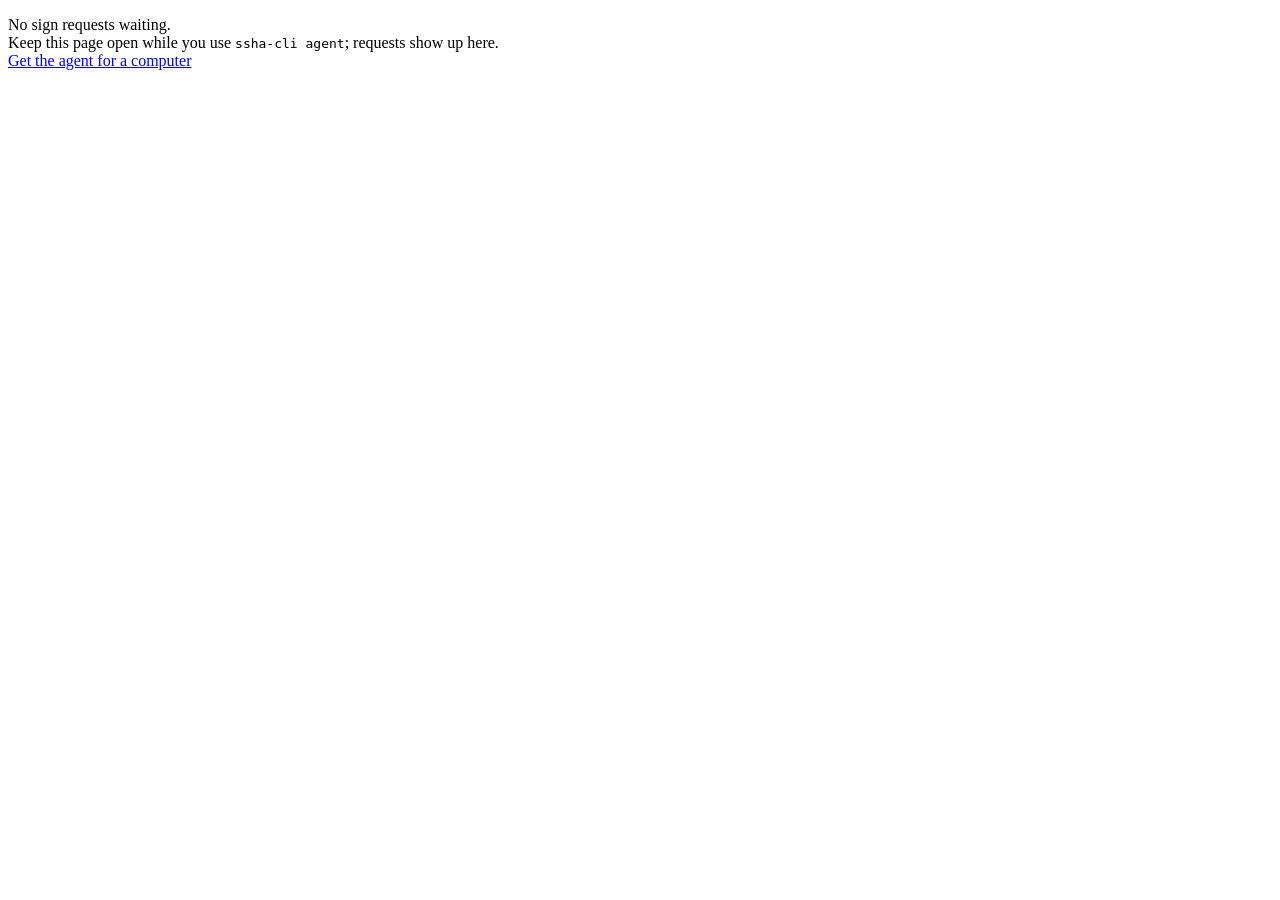
<file: server/src/main/resources/templates/index.html>
<!DOCTYPE html>
<html lang="en" xmlns:th="http://www.thymeleaf.org">
<head>
    <th:block th:replace="~{fragments/head :: meta('ssha')}"></th:block>
    <meta name="vapid-key" th:content="${vapidKey}">
    <script th:src="@{/app.js}" defer></script>
    <script th:src="@{/ssh.js}" defer></script>
</head>
<body>
<th:block th:replace="~{fragments/nav :: nav('home')}"></th:block>

<main>
    <div id="push" class="push" hidden>
        <span data-push-text></span>
        <button type="button" data-push-enable>Turn on notifications</button>
    </div>
    <!-- SSH sign requests waiting for approval; the stream sends every pending one on (re)connect. -->
    <section id="approvals"></section>
    <p class="empty">
        No sign requests waiting.<br>
        Keep this page open while you use <code>ssha-cli agent</code>; requests show up here.<br>
        <a href="/clients#add">Get the agent for a computer</a>
    </p>
</main>
</body>
</html>
</file>
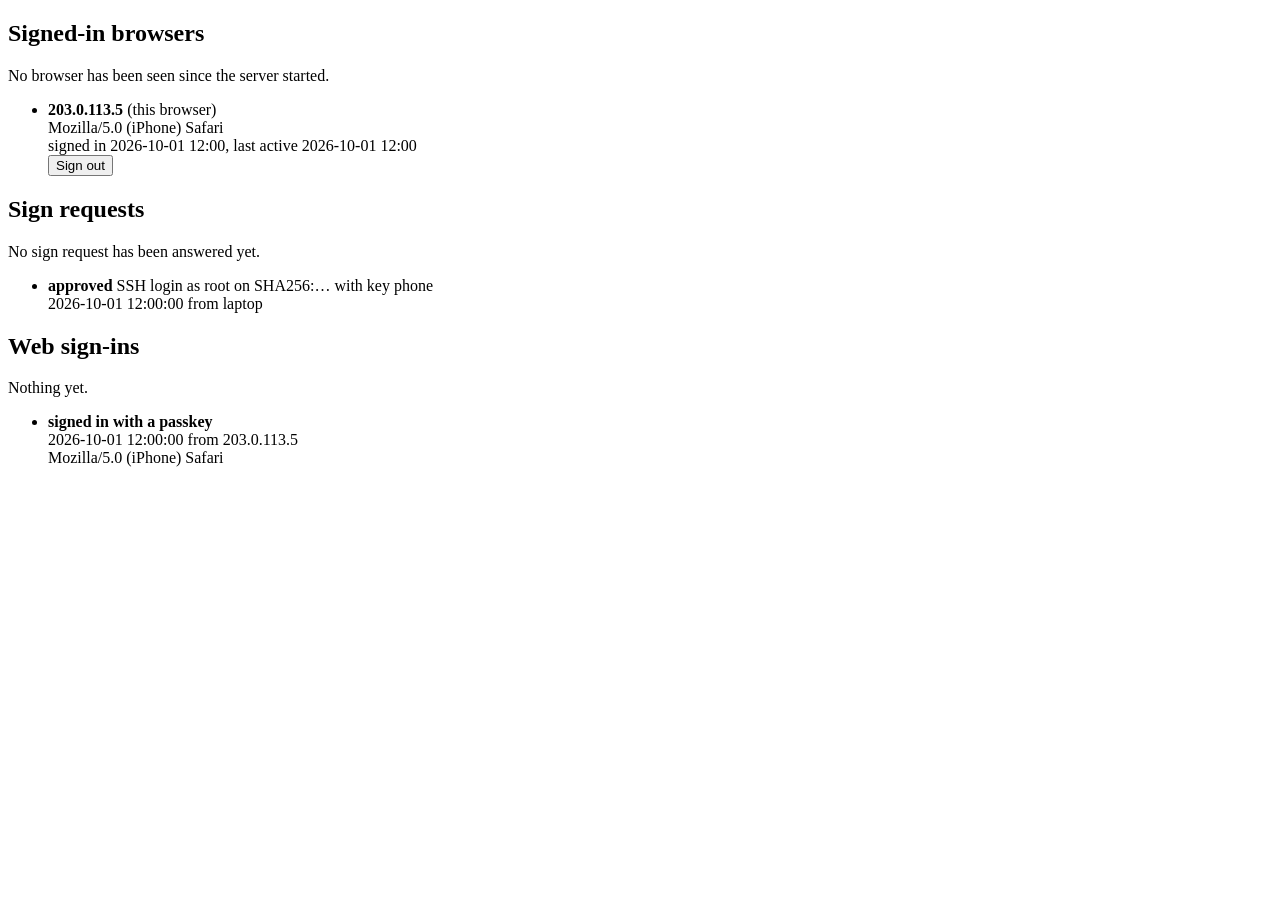
<file: server/src/main/resources/templates/activity.html>
<!DOCTYPE html>
<html lang="en" xmlns:th="http://www.thymeleaf.org">
<head>
    <th:block th:replace="~{fragments/head :: meta('ssha · activity')}"></th:block>
</head>
<body>
<th:block th:replace="~{fragments/nav :: nav('activity')}"></th:block>
<main class="wrap" th:with="zone=${T(java.time.ZoneId).systemDefault()}">
<div class="col">
    <h2>Signed-in browsers</h2>
    <p class="notice" th:if="${browsers.isEmpty()}">No browser has been seen since the server started.</p>
    <ul class="passkeys" th:unless="${browsers.isEmpty()}">
        <li th:each="b : ${browsers}"
            th:with="split=${#strings.contains(b.label, ' · ')}">
            <div>
                <strong class="addr" th:text="${split} ? ${#strings.substringBefore(b.label, ' · ')} : ${b.label}">203.0.113.5</strong>
                <span class="hint" th:if="${b.current}">(this browser)</span>
                <div class="hint ua" th:if="${split}" th:title="${#strings.substringAfter(b.label, ' · ')}"
                     th:text="${#strings.substringAfter(b.label, ' · ')}">Mozilla/5.0 (iPhone) Safari</div>
                <div class="hint">
                    signed in <span th:text="${#temporals.format(b.since.atZone(zone), 'MMM d, HH:mm')}">2026-10-01 12:00</span>,
                    last active <span th:text="${#temporals.format(b.lastSeen.atZone(zone), 'MMM d, HH:mm')}">2026-10-01 12:00</span>
                </div>
            </div>
            <form method="post" th:action="@{/browsers/signout}"
                  th:data-confirm="${b.current} ? 'Sign this browser out?' : 'Sign that browser out?'">
                <input type="hidden" name="handle" th:value="${b.handle}">
                <button type="submit" class="danger">Sign out</button>
            </form>
        </li>
    </ul>

</div>
<div class="col">
    <h2>Sign requests</h2>
    <p class="notice" th:if="${signs.isEmpty()}">No sign request has been answered yet.</p>
    <ul class="passkeys" th:unless="${signs.isEmpty()}">
        <li th:each="e : ${signs}">
            <div>
                <strong th:text="${e.event}">approved</strong>
                <span th:text="${e.detail}">SSH login as root on SHA256:… with key phone</span>
                <div class="hint">
                    <span th:text="${#temporals.format(e.at.atZone(zone), 'MMM d, HH:mm:ss')}">2026-10-01 12:00:00</span>
                    from <span th:text="${e.source}">laptop</span>
                </div>
            </div>
        </li>
    </ul>

    <h2>Web sign-ins</h2>
    <p class="notice" th:if="${webs.isEmpty()}">Nothing yet.</p>
    <ul class="passkeys" th:unless="${webs.isEmpty()}">
        <li th:each="e : ${webs}"
            th:with="split=${e.source != null and #strings.contains(e.source, ' · ')}">
            <div>
                <strong th:text="${e.event}">signed in with a passkey</strong>
                <div class="hint">
                    <span th:text="${#temporals.format(e.at.atZone(zone), 'MMM d, HH:mm:ss')}">2026-10-01 12:00:00</span>
                    <th:block th:if="${e.source}">from <span class="addr" th:text="${split} ? ${#strings.substringBefore(e.source, ' · ')} : ${e.source}">203.0.113.5</span></th:block>
                </div>
                <div class="hint ua" th:if="${split}" th:title="${#strings.substringAfter(e.source, ' · ')}"
                     th:text="${#strings.substringAfter(e.source, ' · ')}">Mozilla/5.0 (iPhone) Safari</div>
            </div>
        </li>
    </ul>
</div>
</main>
</body>
</html>
</file>
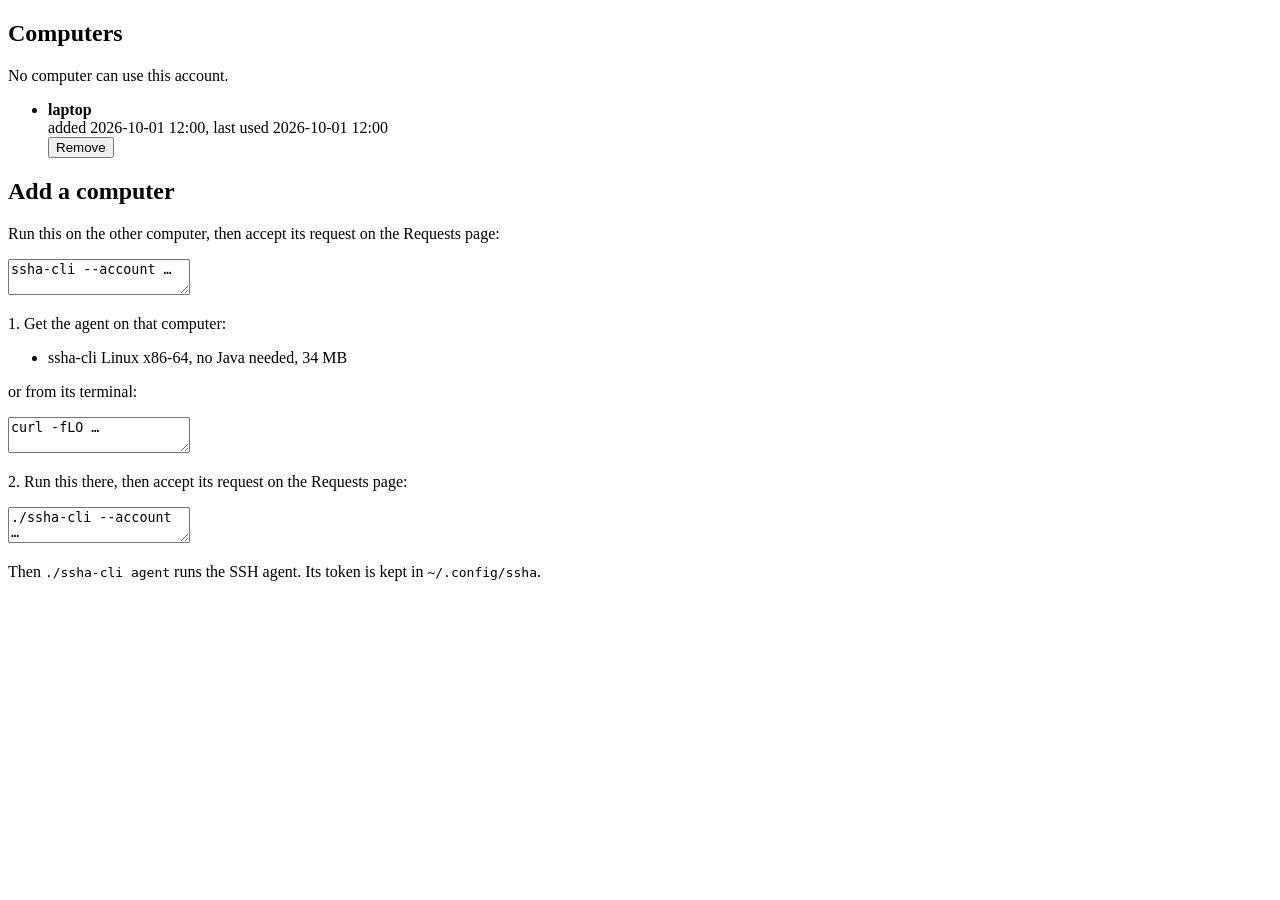
<file: server/src/main/resources/templates/clients.html>
<!DOCTYPE html>
<html lang="en" xmlns:th="http://www.thymeleaf.org">
<head>
    <th:block th:replace="~{fragments/head :: meta('ssha · computers')}"></th:block>
</head>
<body>
<th:block th:replace="~{fragments/nav :: nav('clients')}"></th:block>
<main class="wrap">
<div class="col">
    <h2>Computers</h2>

    <p class="notice" th:if="${clients.isEmpty()}">No computer can use this account.</p>
    <ul class="passkeys" th:unless="${clients.isEmpty()}">
        <li th:each="c : ${clients}" th:with="zone=${T(java.time.ZoneId).systemDefault()}">
            <div>
                <strong th:text="${c.name}">laptop</strong>
                <div class="hint">
                    added <span th:text="${#temporals.format(c.created.atZone(zone), 'MMM d, yyyy')}">2026-10-01 12:00</span><th:block th:if="${c.lastUsed}">,
                    last used <span th:text="${#temporals.format(c.lastUsed.atZone(zone), 'MMM d, yyyy')}">2026-10-01 12:00</span></th:block>
                </div>
            </div>
            <form method="post" th:action="@{/clients/{id}/delete(id=${c.id})}"
                  data-confirm="Remove this computer? Its ssha-cli stops working.">
                <button type="submit" class="danger">Remove</button>
            </form>
        </li>
    </ul>

</div>
<div class="col">
    <h2 id="add">Add a computer</h2>
    <th:block th:unless="${download}">
        <p class="hint">Run this on the other computer, then accept its request on the Requests page:</p>
        <textarea class="pubkey" readonly rows="2" aria-label="Command"
                  th:text="|ssha-cli --account ${account}|">ssha-cli --account …</textarea>
    </th:block>
    <th:block th:if="${download}" th:with="d=${download}">
        <p class="hint">1. Get the agent on that computer:</p>
        <ul class="downloads">
            <li>
                <a th:href="@{/download/{name}(name=${d.name})}" th:text="${d.name}" download>ssha-cli</a>
                <span class="hint" th:text="|${d.description}, ${d.sizeText()}|">Linux x86-64, no Java needed, 34 MB</span>
            </li>
        </ul>
        <p class="hint">or from its terminal:</p>
        <textarea class="pubkey" readonly rows="2" aria-label="Download command"
                  th:text="|curl -fLO ${server}/download/${d.name} && chmod +x ${d.name}|">curl -fLO …</textarea>
        <p class="hint">2. Run this there, then accept its request on the Requests page:</p>
        <textarea class="pubkey" readonly rows="2" aria-label="Command"
                  th:text="|./${d.name} --account ${account}|">./ssha-cli --account …</textarea>
        <p class="hint">
            Then <code th:text="|./${d.name} agent|">./ssha-cli agent</code> runs the SSH agent. Its token is kept
            in <code>~/.config/ssha</code>.
        </p>
    </th:block>
</div>
</main>
</body>
</html>
</file>
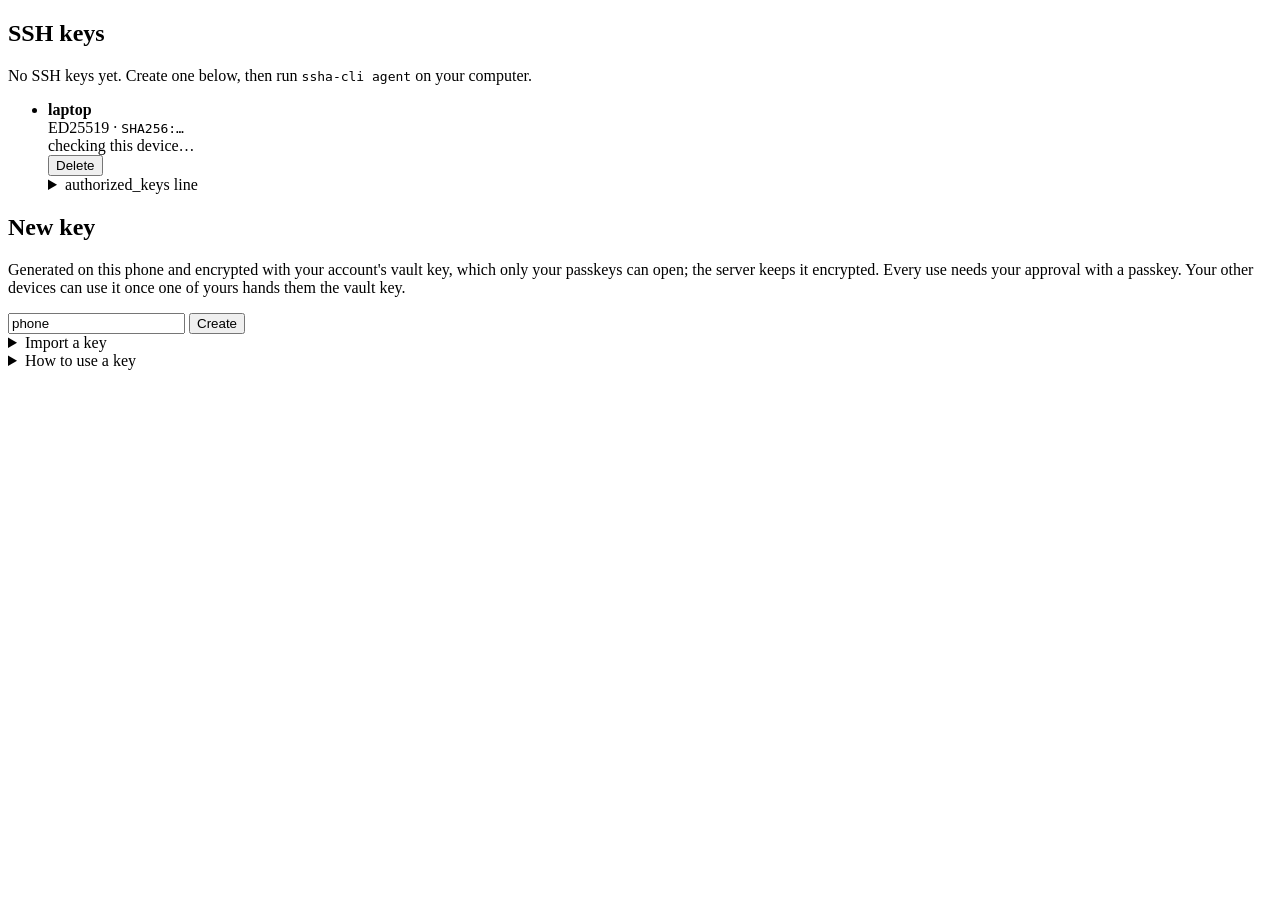
<file: server/src/main/resources/templates/keys.html>
<!DOCTYPE html>
<html lang="en" xmlns:th="http://www.thymeleaf.org">
<head>
    <th:block th:replace="~{fragments/head :: meta('ssha · SSH keys')}"></th:block>
</head>
<body>
<th:block th:replace="~{fragments/nav :: nav('keys')}"></th:block>
<main class="wrap">
<div class="col">
    <h2>SSH keys</h2>

    <p class="notice" th:if="${keys.isEmpty()}">
        No SSH keys yet. Create one below, then run <code>ssha-cli agent</code> on your computer.
    </p>
    <ul class="keys" th:unless="${keys.isEmpty()}">
        <li th:each="k : ${keys}" th:attr="data-ssh-key=${k.id}">
            <div class="row">
                <div>
                    <strong th:text="${k.label}">laptop</strong>
                    <div class="hint"><span th:text="${k.type()}">ED25519</span> · <code th:text="${k.fingerprint()}">SHA256:…</code></div>
                    <div class="hint"><span data-ssh-device>checking this device…</span>
                        <button type="button" class="link" data-ssh-sync hidden>Sync</button></div>
                </div>
                <form method="post" th:action="@{/keys/{id}/delete(id=${k.id})}" data-ssh-delete>
                    <button type="submit" class="danger">Delete</button>
                </form>
            </div>
            <details>
                <summary>authorized_keys line</summary>
                <textarea class="pubkey" readonly rows="3" aria-label="authorized_keys line"
                          th:text="${k.authorizedKey()}">ssh-ed25519 AAAA…</textarea>
            </details>
        </li>
    </ul>

    <div class="device" data-vault-device hidden>
        <h3>This device</h3>
        <p class="hint">
            Your SSH keys are synced, but this device can't use them yet. Another device of yours that has
            them must hand them over.
        </p>
        <p class="error" id="device-error" hidden></p>
        <button type="button" class="primary" data-vault-unlock>Get the SSH keys</button>
        <p data-vault-waiting hidden>
            Asked your other devices. On one that has the keys, open Requests and approve the request
            with the code <strong data-vault-code>123 456</strong>. Keep this page open.
        </p>
    </div>
</div>
<div class="col">
    <h2>New key</h2>
    <p class="hint">
        Generated on this phone and encrypted with your account's vault key, which only your passkeys can
        open; the server keeps it encrypted. Every use needs your approval with a passkey. Your other
        devices can use it once one of yours hands them the vault key.
    </p>
    <p class="error" id="error" hidden></p>
    <form class="inline" data-ssh-new-key>
        <input name="label" type="text" required maxlength="100" value="phone" aria-label="Key name">
        <button type="submit" class="primary">Create</button>
    </form>

    <details>
    <summary>Import a key</summary>
    <p class="hint">
        An Ed25519 or RSA (2048 bits or more) private key: an OpenSSH key file (<code>~/.ssh/id_ed25519</code>,
        <code>~/.ssh/id_rsa</code>; passphrase-protected or not), PKCS#1 or PKCS#8 PEM. It is read and encrypted on this phone; the server only gets the public key and
        the encrypted private key.
    </p>
    <p class="error" id="import-error" hidden></p>
    <form class="stacked" data-ssh-import>
        <input name="file" type="file" aria-label="Key file">
        <textarea name="key" rows="4" required spellcheck="false" autocomplete="off"
                  placeholder="-----BEGIN OPENSSH PRIVATE KEY-----" aria-label="Private key"></textarea>
        <input name="passphrase" type="password" autocomplete="off" placeholder="Passphrase (if any)"
               aria-label="Passphrase">
        <input name="label" type="text" maxlength="100" placeholder="Name (default: the key's comment)"
               aria-label="Key name">
        <button type="submit" class="primary">Import</button>
    </form>
    </details>

    <details>
    <summary>How to use a key</summary>
    <p class="hint">
        Add the key's line to <code>~/.ssh/authorized_keys</code> on a server (or as an SSH key on GitHub),
        run <code>ssha-cli agent</code> on your computer and point <code>SSH_AUTH_SOCK</code> at the socket it
        prints. Sign requests then show up on the Requests page for you to approve.
    </p>
    </details>
</div>
</main>
<script th:src="@{/sshkey-import.js}" defer></script>
<script th:src="@{/ssh.js}" defer></script>
</body>
</html>
</file>
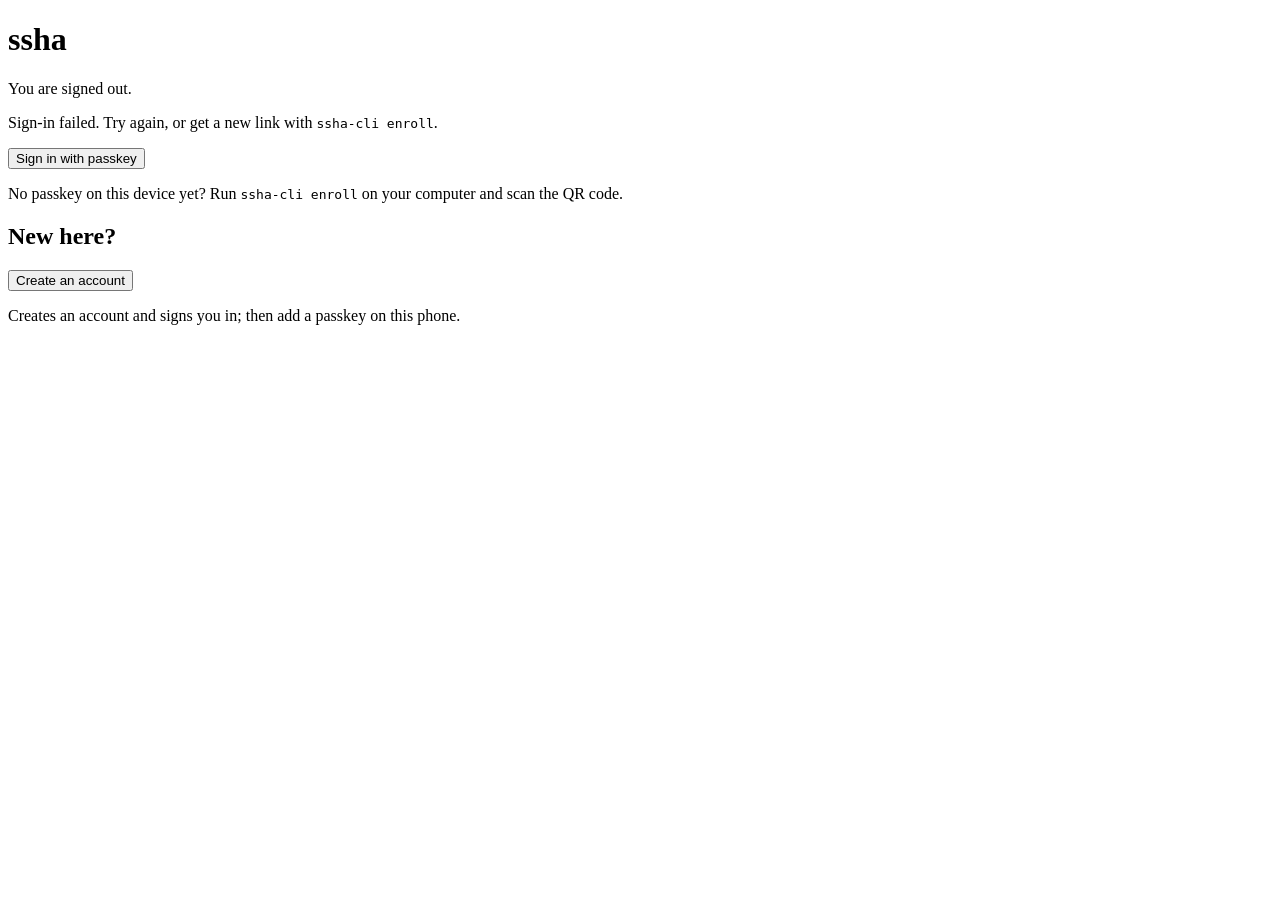
<file: server/src/main/resources/templates/login.html>
<!DOCTYPE html>
<html lang="en" xmlns:th="http://www.thymeleaf.org">
<head>
    <th:block th:replace="~{fragments/head :: meta('ssha · sign in')}"></th:block>
</head>
<body class="page">
<main class="card">
    <h1>ssha</h1>
    <p class="notice" th:if="${param.logout}">You are signed out.</p>
    <p class="error" th:if="${param.error}">Sign-in failed. Try again, or get a new link with <code>ssha-cli enroll</code>.</p>
    <p class="error" id="error" hidden></p>

    <button type="button" class="primary" data-passkey-login>Sign in with passkey</button>

    <p class="hint">No passkey on this device yet? Run <code>ssha-cli enroll</code> on your computer and scan the QR code.</p>

    <th:block th:if="${openRegistration}">
        <h2>New here?</h2>
        <form method="post" th:action="@{/signup}">
            <button type="submit">Create an account</button>
        </form>
        <p class="hint">Creates an account and signs you in; then add a passkey on this phone.</p>
    </th:block>
</main>
<script th:src="@{/webauthn.js}" defer></script>
</body>
</html>
</file>
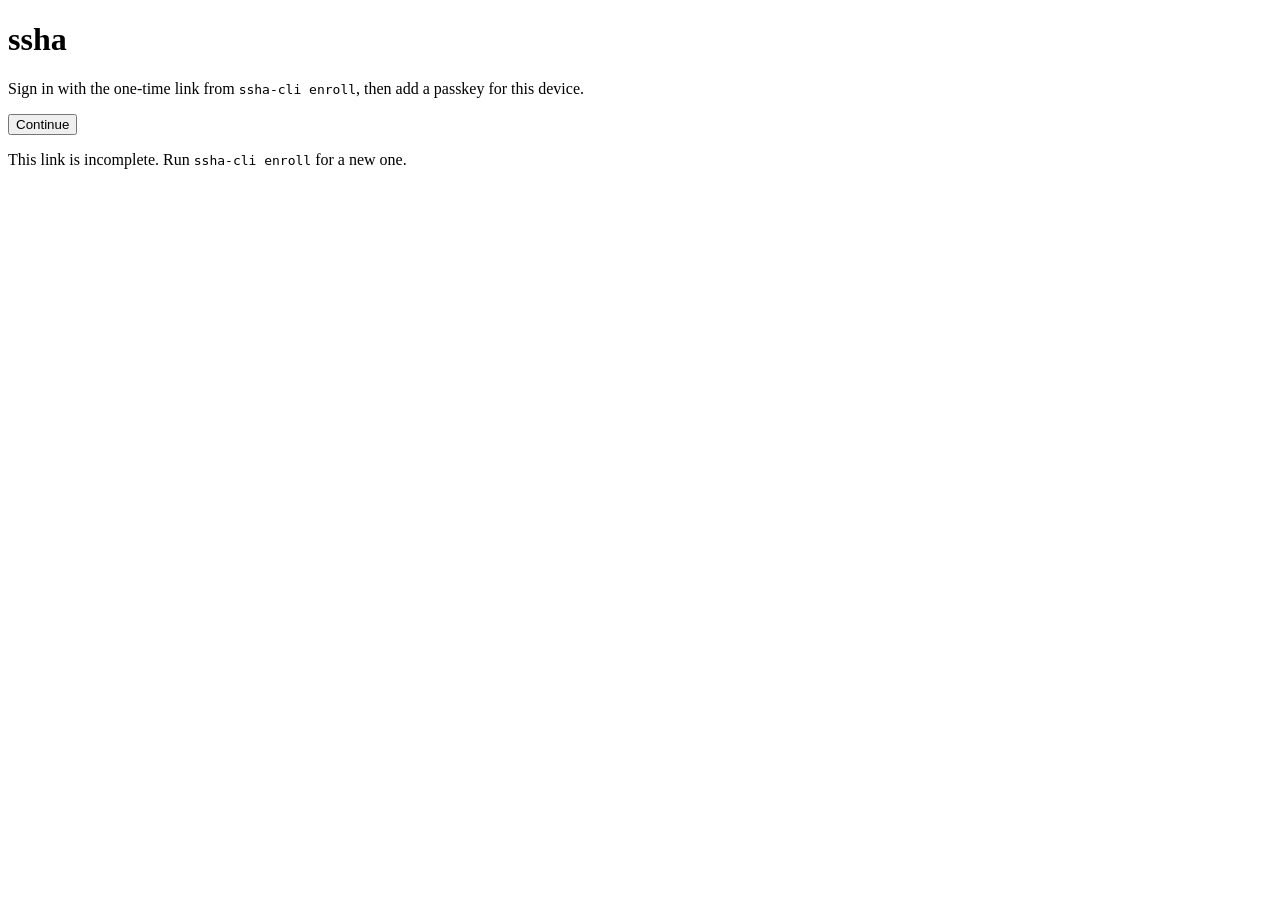
<file: server/src/main/resources/templates/ott.html>
<!DOCTYPE html>
<html lang="en" xmlns:th="http://www.thymeleaf.org">
<head>
    <th:block th:replace="~{fragments/head :: meta('ssha · sign in')}"></th:block>
</head>
<body class="page">
<main class="card">
    <h1>ssha</h1>
    <th:block th:if="${token}">
        <p>Sign in with the one-time link from <code>ssha-cli enroll</code>, then add a passkey for this device.</p>
        <form method="post" th:action="@{/login/ott}">
            <input type="hidden" name="token" th:value="${token}">
            <button type="submit" class="primary">Continue</button>
        </form>
    </th:block>
    <p class="error" th:unless="${token}">This link is incomplete. Run <code>ssha-cli enroll</code> for a new one.</p>
</main>
</body>
</html>
</file>
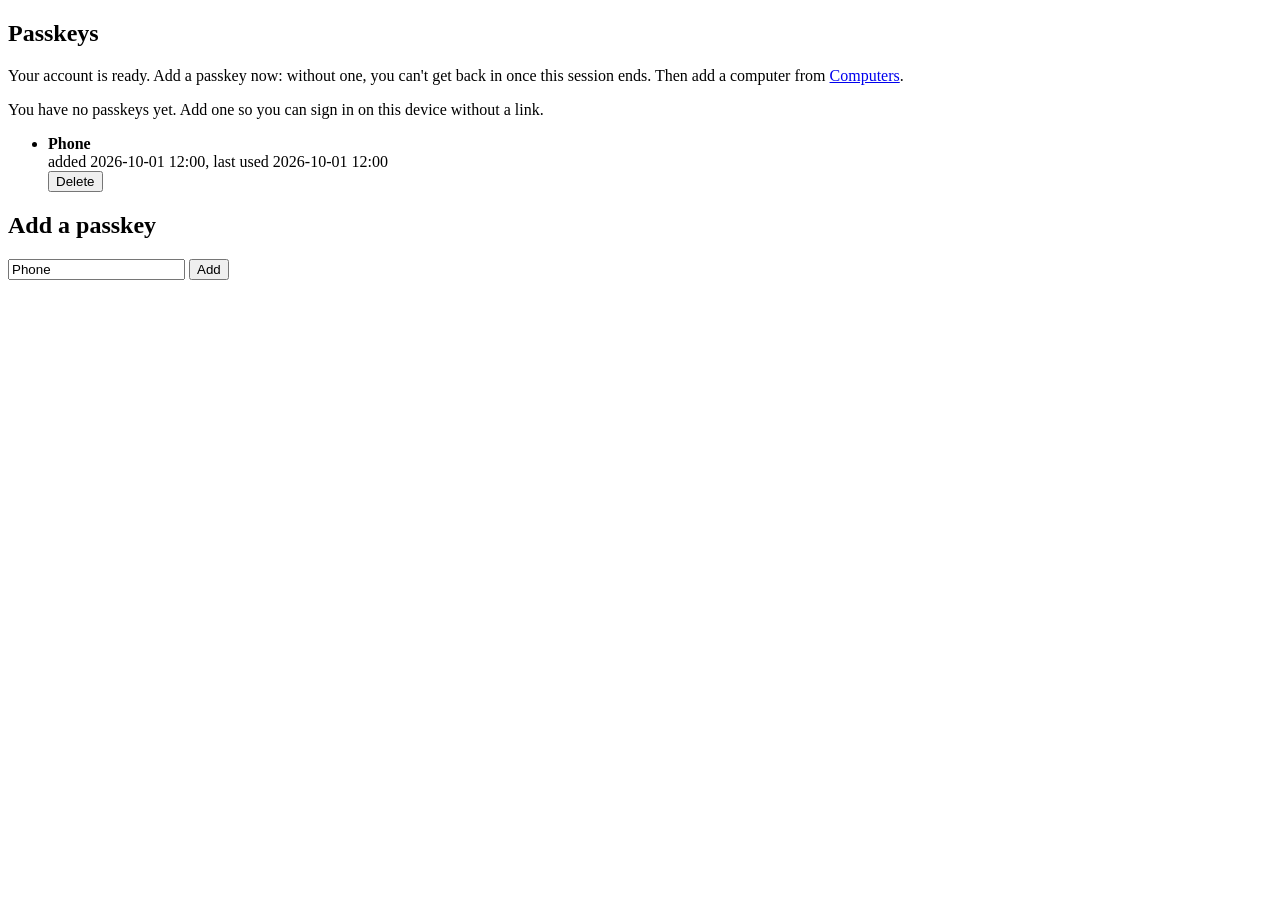
<file: server/src/main/resources/templates/passkeys.html>
<!DOCTYPE html>
<html lang="en" xmlns:th="http://www.thymeleaf.org">
<head>
    <th:block th:replace="~{fragments/head :: meta('ssha · passkeys')}"></th:block>
</head>
<body>
<th:block th:replace="~{fragments/nav :: nav('passkeys')}"></th:block>
<main class="wrap">
<div class="col">
    <h2>Passkeys</h2>

    <p class="notice" th:if="${param.new != null}">
        Your account is ready. Add a passkey now: without one, you can't get back in once this session ends.
        Then add a computer from <a href="/clients">Computers</a>.
    </p>
    <p class="notice" th:if="${passkeys.isEmpty() and param.new == null}">
        You have no passkeys yet. Add one so you can sign in on this device without a link.
    </p>
    <ul class="passkeys" th:unless="${passkeys.isEmpty()}">
        <li th:each="p : ${passkeys}" th:with="zone=${T(java.time.ZoneId).systemDefault()}">
            <div>
                <strong th:text="${p.label}">Phone</strong>
                <div class="hint">
                    added <span th:text="${#temporals.format(p.created.atZone(zone), 'MMM d, yyyy')}">2026-10-01 12:00</span><th:block th:if="${p.lastUsed}">,
                    last used <span th:text="${#temporals.format(p.lastUsed.atZone(zone), 'MMM d, yyyy')}">2026-10-01 12:00</span></th:block>
                </div>
            </div>
            <form method="post" th:action="@{/passkeys/{id}/delete(id=${p.credentialId.toBase64UrlString()})}"
                  data-confirm="Delete this passkey? Devices that only have this passkey lose access to the synced SSH keys. If it is the last passkey holding them, the keys are gone for good.">
                <button type="submit" class="danger">Delete</button>
            </form>
        </li>
    </ul>

</div>
<div class="col">
    <h2>Add a passkey</h2>
    <p class="error" id="error" hidden></p>
    <form class="inline" data-passkey-register>
        <input name="label" type="text" required maxlength="100" value="Phone" aria-label="Passkey name">
        <button type="submit" class="primary">Add</button>
    </form>
</div>
</main>
<script th:src="@{/webauthn.js}" defer></script>
</body>
</html>
</file>
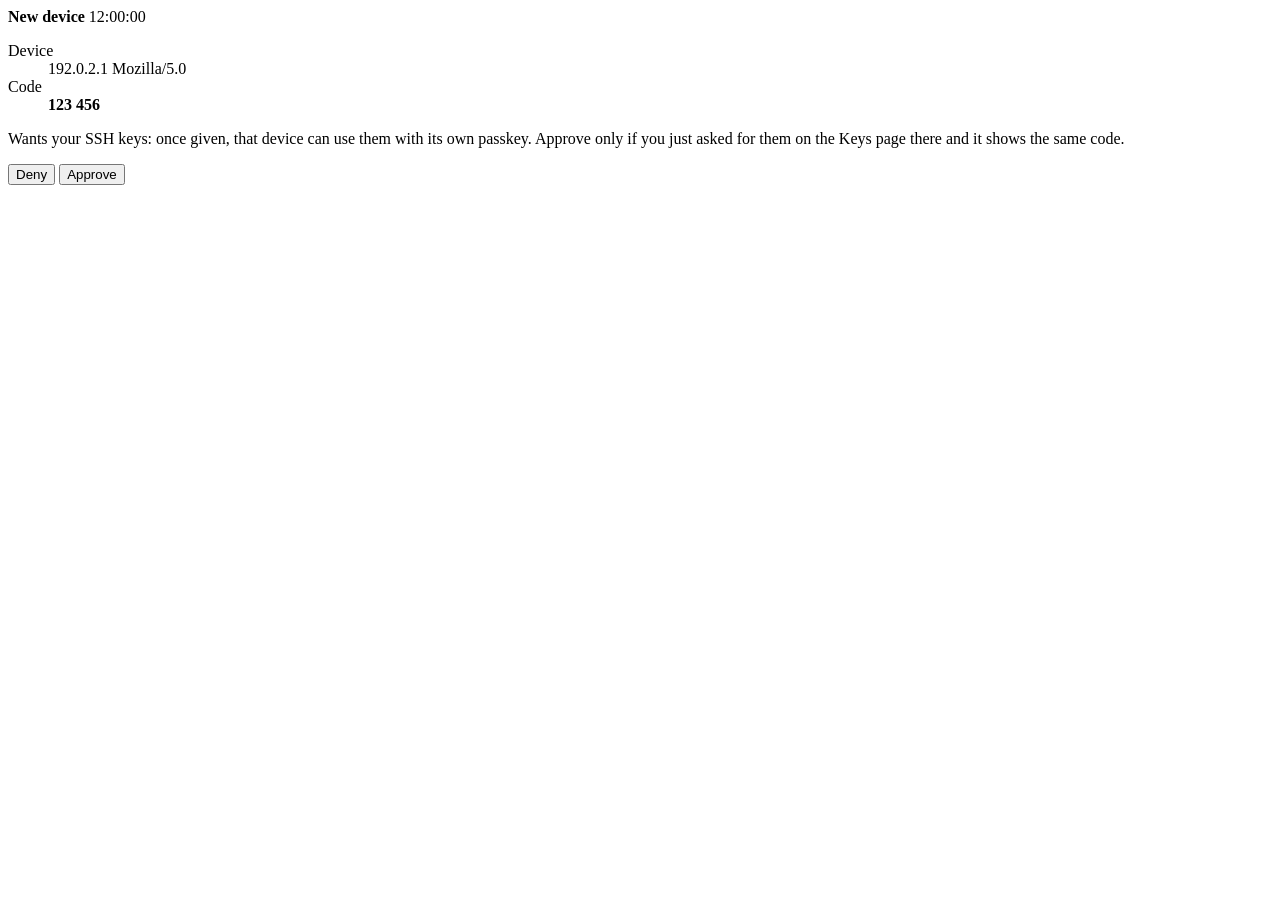
<file: server/src/main/resources/templates/fragments/device.html>
<!DOCTYPE html>
<html xmlns:th="http://www.thymeleaf.org">
<body>
<section th:fragment="device" class="sign join" th:id="|device-${p.id}|"
         th:attr="data-vault-request=${p.id},data-public-key=${p.publicKeyBase64()},data-code=${p.code}">
    <div class="sign-title warn">
        <strong>New device</strong>
        <time th:datetime="${p.requestedAt}"
              th:text="${#temporals.format(p.requestedAt.atZone(T(java.time.ZoneId).systemDefault()), 'HH:mm:ss')}">12:00:00</time>
    </div>
    <dl>
        <dt>Device</dt>
        <dd th:text="${p.device}">192.0.2.1 Mozilla/5.0</dd>
        <dt>Code</dt>
        <dd><strong th:text="${p.code}">123 456</strong></dd>
    </dl>
    <p class="warning">
        Wants your SSH keys: once given, that device can use them with its own passkey. Approve only if you
        just asked for them on the Keys page there and it shows the same code.
    </p>
    <p class="error" data-sign-error hidden></p>
    <div class="actions">
        <button type="button" class="deny" th:attr="data-post=|/vault/devices/${p.id}/deny|">Deny</button>
        <button type="button" class="approve" data-vault-approve>Approve</button>
    </div>
</section>
</body>
</html>
</file>
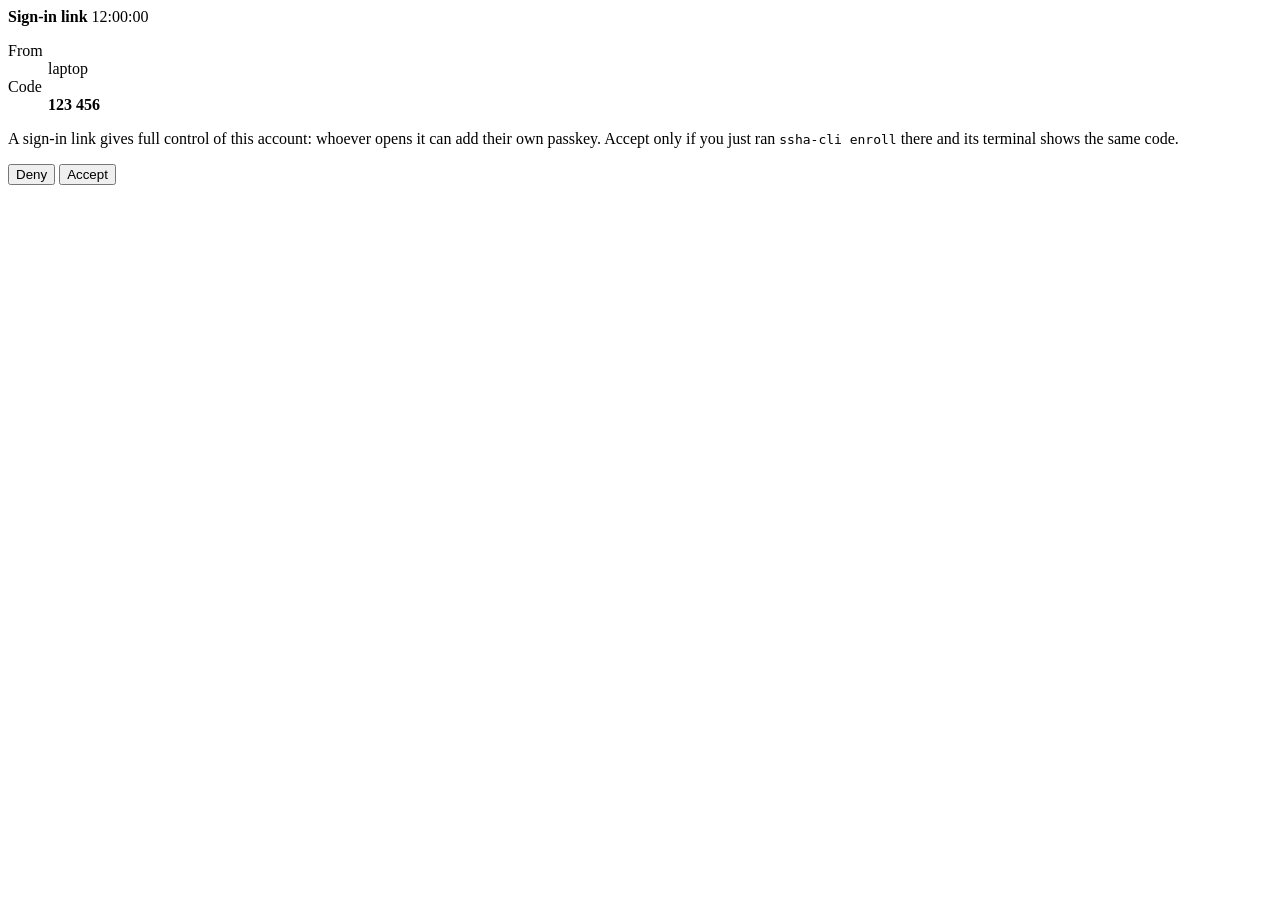
<file: server/src/main/resources/templates/fragments/enroll.html>
<!DOCTYPE html>
<html xmlns:th="http://www.thymeleaf.org">
<body>
<section th:fragment="enroll" class="sign join" th:id="|enroll-${p.id}|">
    <div class="sign-title warn">
        <strong>Sign-in link</strong>
        <time th:datetime="${p.requestedAt}"
              th:text="${#temporals.format(p.requestedAt.atZone(T(java.time.ZoneId).systemDefault()), 'HH:mm:ss')}">12:00:00</time>
    </div>
    <dl>
        <dt>From</dt>
        <dd th:text="${p.client.name}">laptop</dd>
        <th:block th:if="${!#strings.isEmpty(p.code)}">
            <dt>Code</dt>
            <dd><strong th:text="${p.code}">123 456</strong></dd>
        </th:block>
    </dl>
    <p class="warning">
        A sign-in link gives full control of this account: whoever opens it can add their own passkey.
        Accept only if you just ran <code>ssha-cli enroll</code> there and its terminal shows the same code.
    </p>
    <div class="actions">
        <button type="button" class="deny" th:attr="data-post=|/enroll/${p.id}/deny|">Deny</button>
        <button type="button" class="approve" th:attr="data-post=|/enroll/${p.id}/accept|">Accept</button>
    </div>
</section>
</body>
</html>
</file>
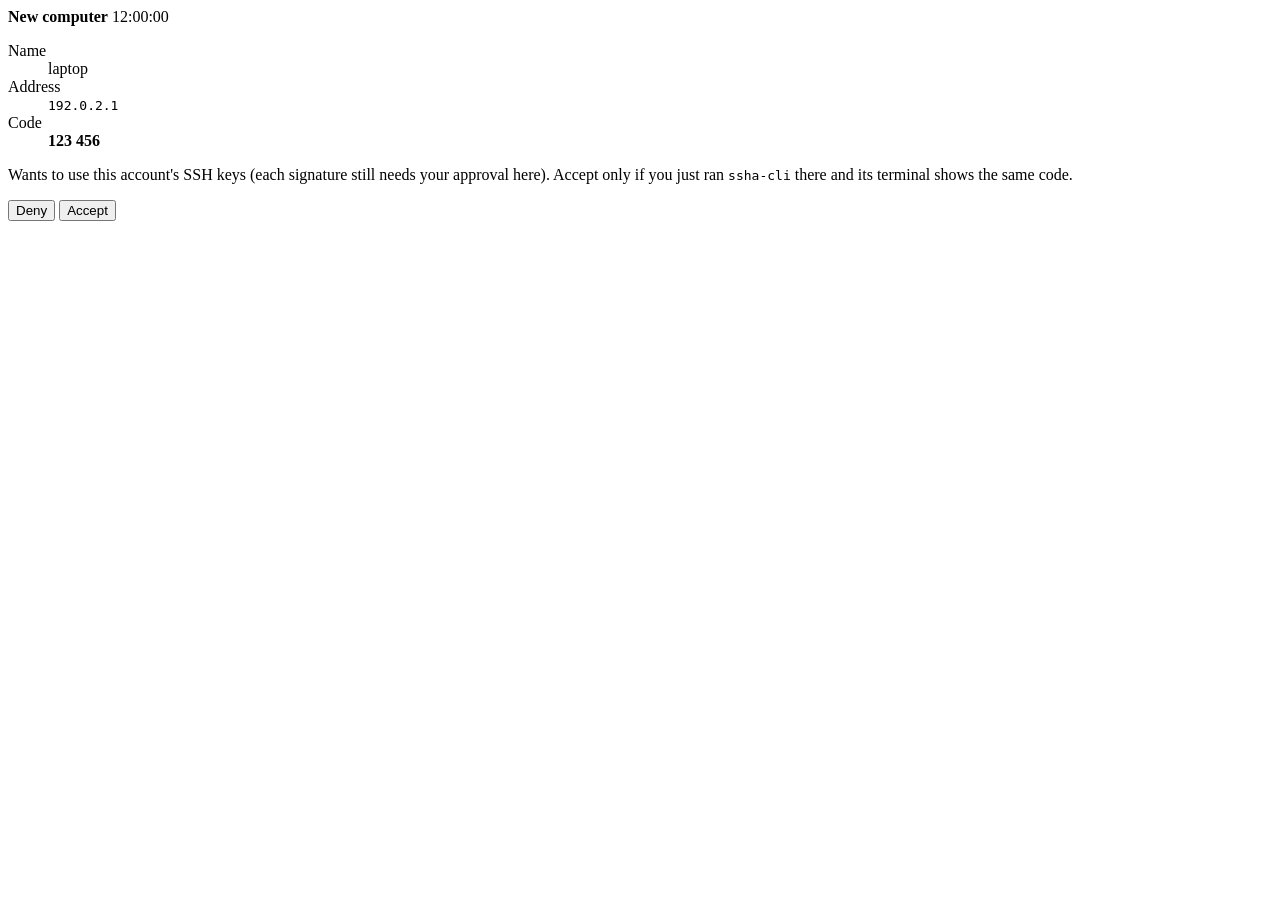
<file: server/src/main/resources/templates/fragments/join.html>
<!DOCTYPE html>
<html xmlns:th="http://www.thymeleaf.org">
<body>
<section th:fragment="join" class="sign join" th:id="|join-${p.id}|">
    <div class="sign-title">
        <strong>New computer</strong>
        <time th:datetime="${p.requestedAt}"
              th:text="${#temporals.format(p.requestedAt.atZone(T(java.time.ZoneId).systemDefault()), 'HH:mm:ss')}">12:00:00</time>
    </div>
    <dl>
        <dt>Name</dt>
        <dd th:text="${p.client}">laptop</dd>
        <dt>Address</dt>
        <dd><code th:text="${p.address}">192.0.2.1</code></dd>
        <th:block th:if="${!#strings.isEmpty(p.code)}">
            <dt>Code</dt>
            <dd><strong th:text="${p.code}">123 456</strong></dd>
        </th:block>
    </dl>
    <p class="hint">
        Wants to use this account's SSH keys (each signature still needs your approval here). Accept only if
        you just ran <code>ssha-cli</code> there and its terminal shows the same code.
    </p>
    <div class="actions">
        <button type="button" class="deny" th:attr="data-post=|/join/${p.id}/deny|">Deny</button>
        <button type="button" class="approve" th:attr="data-post=|/join/${p.id}/accept|">Accept</button>
    </div>
</section>
</body>
</html>
</file>
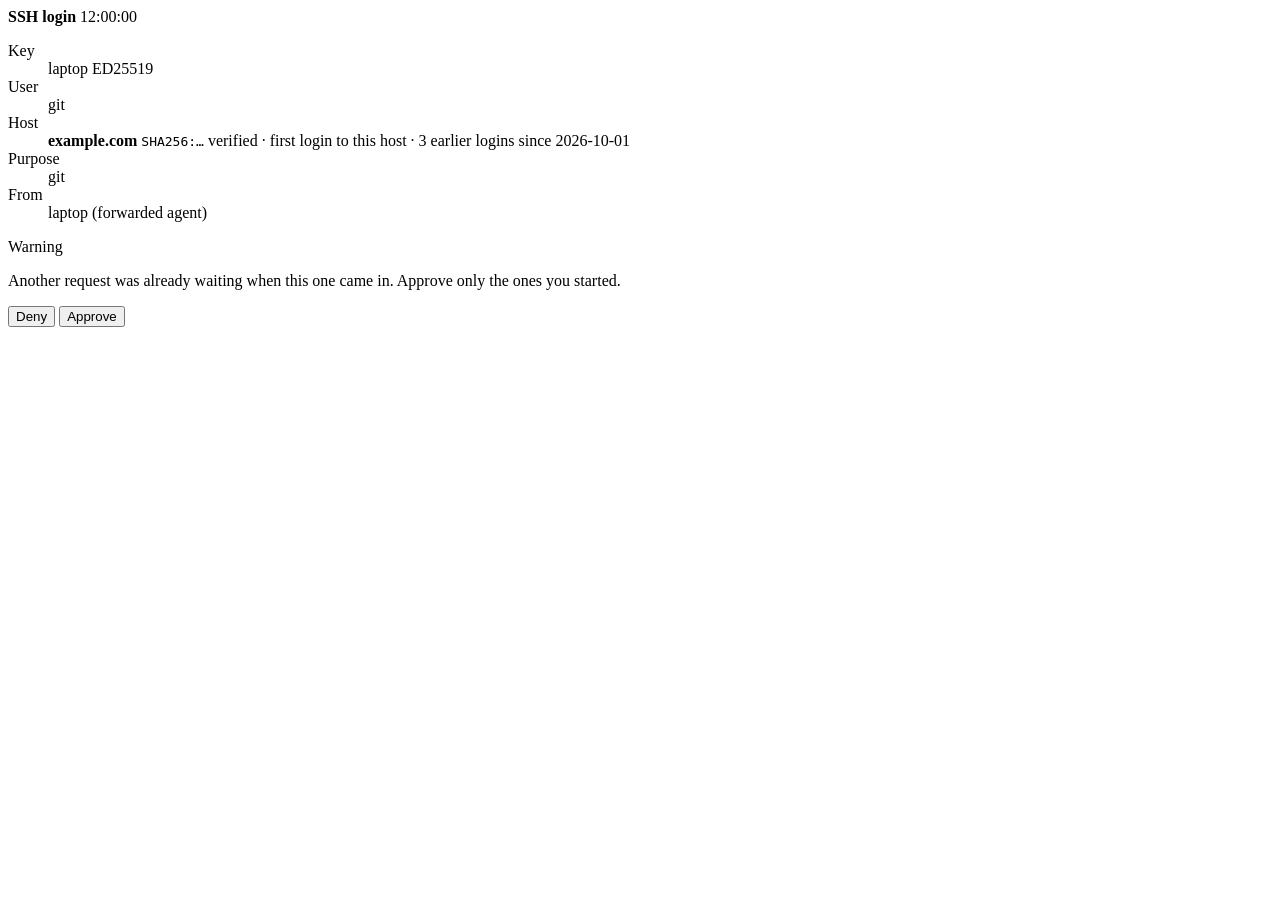
<file: server/src/main/resources/templates/fragments/sign.html>
<!DOCTYPE html>
<html xmlns:th="http://www.thymeleaf.org">
<body>
<section th:fragment="sign" class="sign" th:id="|sign-${p.id}|"
         th:attr="data-request=${p.id},data-key=${p.key.id},data-payload=${p.payload()},data-hash=${p.hash()},
                  data-kind=${p.details.kind},data-user=${p.details.user},data-namespace=${p.details.namespace},
                  data-host-key=${p.details.hostKey},data-warning=${p.details.warning != null}">
    <div class="sign-title" th:classappend="${p.details.warning} ? 'warn'">
        <strong th:text="${p.details.kind}">SSH login</strong>
        <time th:datetime="${p.requestedAt}"
              th:text="${#temporals.format(p.requestedAt.atZone(T(java.time.ZoneId).systemDefault()), 'HH:mm:ss')}">12:00:00</time>
    </div>
    <dl>
        <dt>Key</dt>
        <dd><span th:text="${p.key.label}">laptop</span> <span class="hint" th:text="${p.key.type()}">ED25519</span></dd>
        <th:block th:if="${p.details.user}">
            <dt>User</dt>
            <dd th:text="${p.details.user}">git</dd>
        </th:block>
        <th:block th:if="${p.details.hostKey}">
            <dt>Host</dt>
            <dd><strong th:if="${p.hostName}" th:text="${p.hostName}">example.com</strong>
                <code th:text="${p.details.hostKey}">SHA256:…</code>
                <span th:class="${p.details.hostVerified} ? 'ok' : 'bad'"
                      th:text="${p.details.hostVerified} ? 'verified' : 'unverified'">verified</span>
                <span th:if="${p.newHost()}" class="bad">· first login to this host</span>
                <span th:if="${p.host}" class="hint"
                      th:text="|· ${p.host.logins} earlier login${p.host.logins == 1 ? '' : 's'} since ${#temporals.format(p.host.firstSeen.atZone(T(java.time.ZoneId).systemDefault()), 'yyyy-MM-dd')}|">· 3 earlier logins since 2026-10-01</span></dd>
        </th:block>
        <th:block th:if="${p.details.namespace}">
            <dt>Purpose</dt>
            <dd th:text="${p.details.namespace}">git</dd>
        </th:block>
        <dt>From</dt>
        <dd><span th:text="${p.client.name}">laptop</span><th:block th:if="${p.details.forwarded}"> (forwarded agent)</th:block></dd>
    </dl>
    <p class="warning" th:if="${p.details.warning}" th:text="${p.details.warning}">Warning</p>
    <p class="warning" th:if="${p.concurrent}">
        Another request was already waiting when this one came in. Approve only the ones you started.
    </p>
    <p class="error" data-sign-error hidden></p>
    <div class="actions">
        <button type="button" class="deny" th:attr="data-post=|/sign/${p.id}/deny|">Deny</button>
        <button type="button" class="approve" data-ssh-approve>Approve</button>
    </div>
</section>
</body>
</html>
</file>
